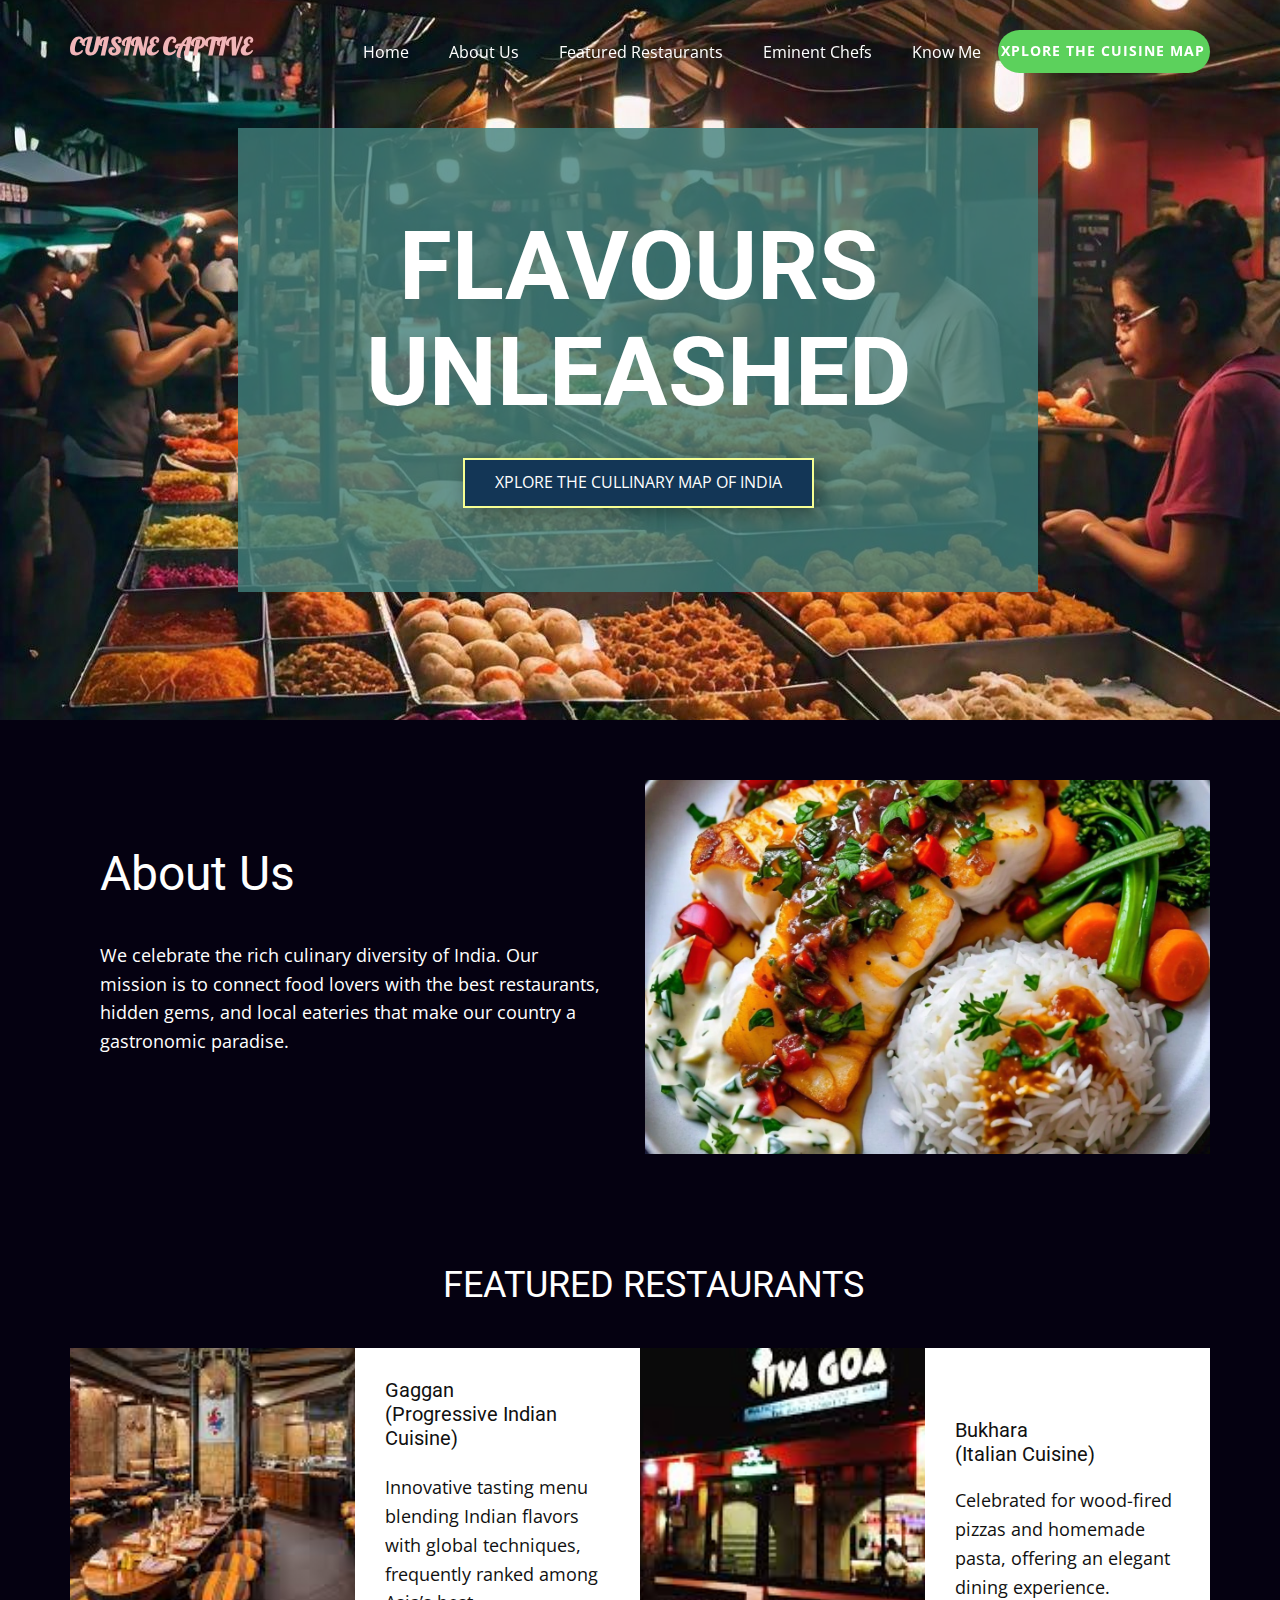
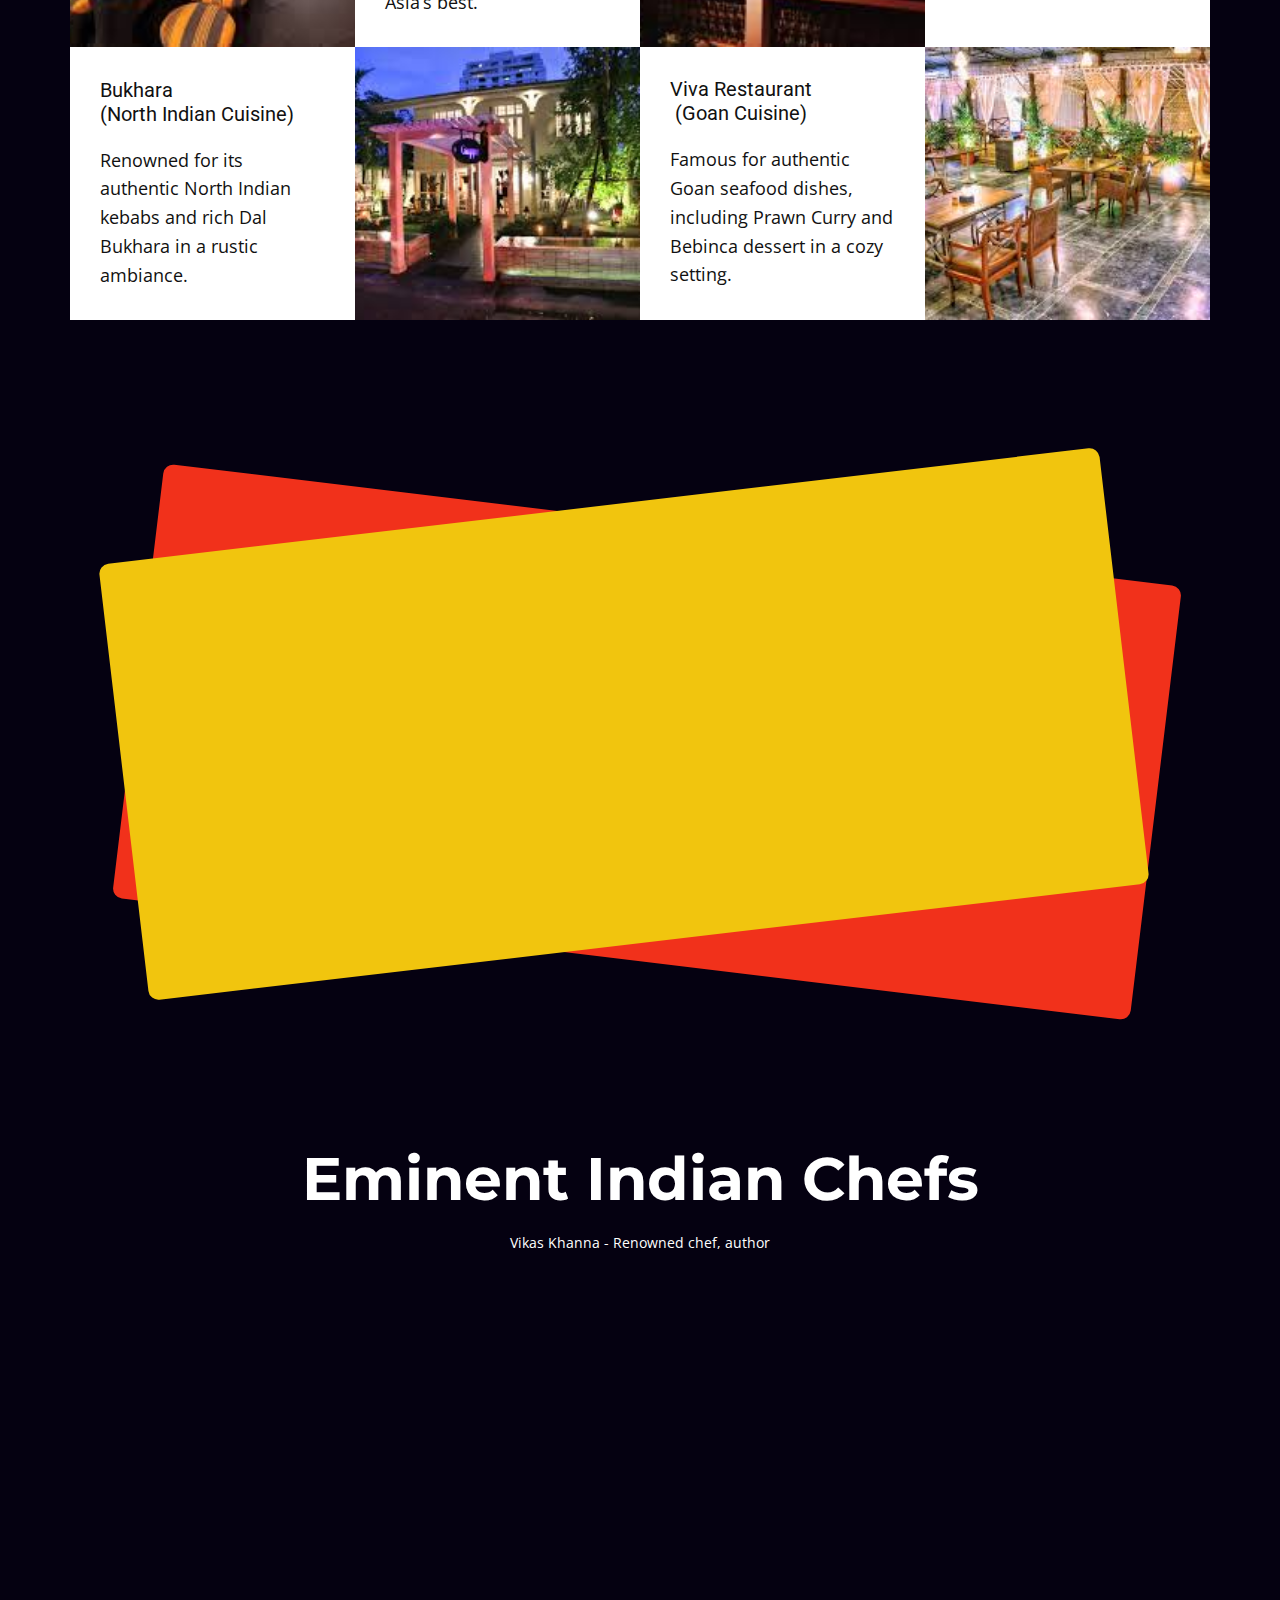
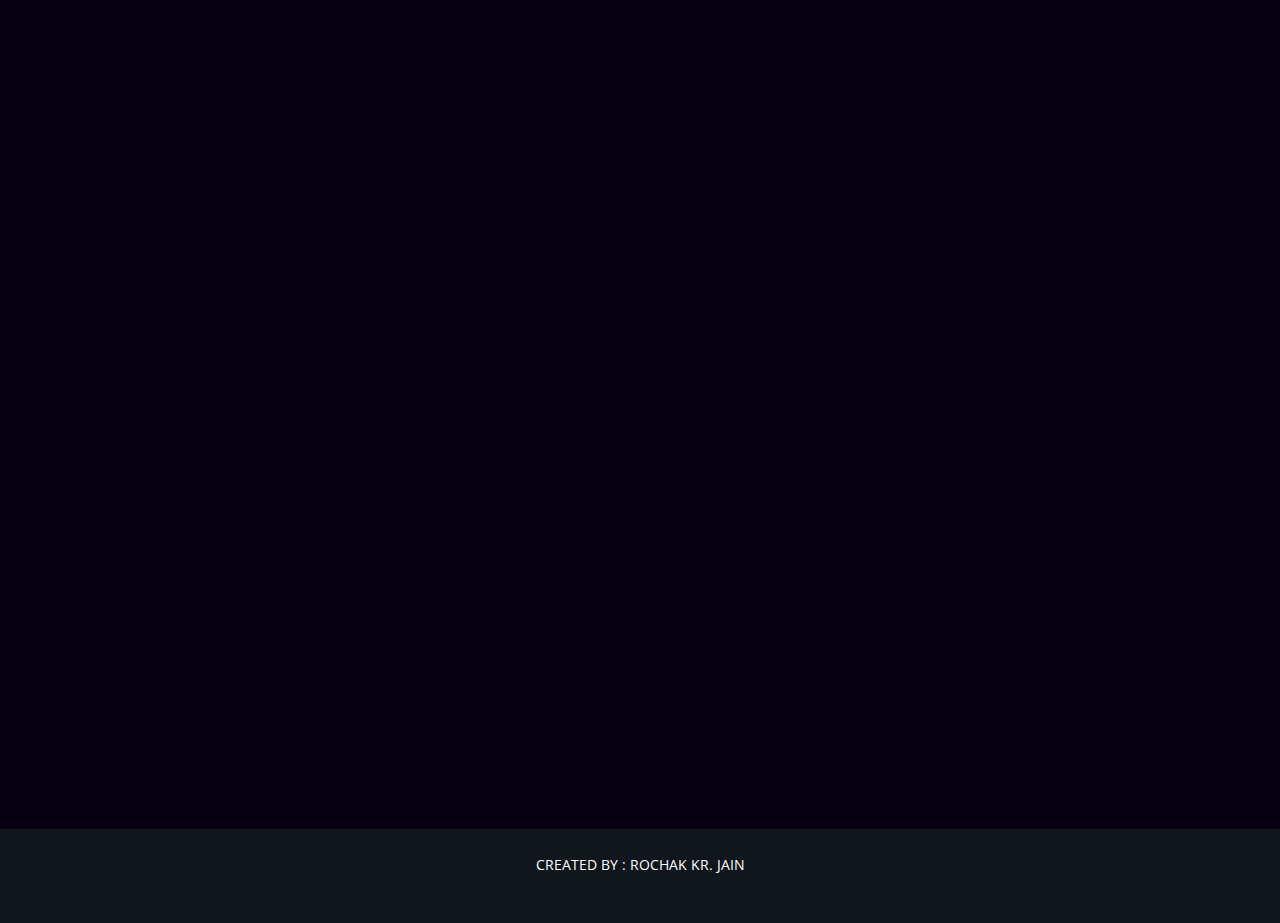
<file: index.html>
<!DOCTYPE html>
<html style="font-size: 16px;" lang="en"><head>
    <meta name="viewport" content="width=device-width, initial-scale=1.0">
    <meta charset="utf-8">
    <meta name="keywords" content="Key Features, Design Perfection, Business Center">
    <meta name="description" content="">
    <title>Page 1</title>
    <link rel="stylesheet" href="nicepage.css" media="screen">
<link rel="stylesheet" href="index.css" media="screen">
    <script class="u-script" type="text/javascript" src="jquery.js" defer=""></script>
    <script class="u-script" type="text/javascript" src="nicepage.js" defer=""></script>
    <meta name="generator" content="Nicepage 6.18.5, nicepage.com">
    <link id="u-theme-google-font" rel="stylesheet" href="https://fonts.googleapis.com/css?family=Roboto:100,100i,300,300i,400,400i,500,500i,700,700i,900,900i|Open+Sans:300,300i,400,400i,500,500i,600,600i,700,700i,800,800i">
    <link id="u-page-google-font" rel="stylesheet" href="https://fonts.googleapis.com/css?family=Montserrat:100,100i,200,200i,300,300i,400,400i,500,500i,600,600i,700,700i,800,800i,900,900i|Lobster:400">
    
    
    
    
    
    
    
    <script type="application/ld+json">{
		"@context": "http://schema.org",
		"@type": "Organization",
		"name": ""
}</script>
    <meta name="theme-color" content="#478ac9">
    <meta property="og:title" content="Page 1">
    <meta property="og:type" content="website">
  <meta data-intl-tel-input-cdn-path="intlTelInput/"></head>
  <body data-home-page="Page-1.html" data-home-page-title="Page 1" data-path-to-root="./" data-include-products="false" class="u-body u-overlap u-overlap-transparent u-xl-mode" data-lang="en"><header class="u-clearfix u-custom-color-7 u-header u-sticky u-sticky-e28b" id="sec-d192" data-animation-name="" data-animation-duration="0" data-animation-delay="0" data-animation-direction=""><div class="u-clearfix u-sheet u-sheet-1">
        <p class="u-custom-font u-font-lobster u-text u-text-default u-text-palette-2-light-2 u-text-1">CUISINE CAPTIVE</p>
        <a href="Page-3.html" class="u-border-none u-btn u-btn-round u-button-style u-custom-color-8 u-hover-custom-color-9 u-hover-feature u-radius u-btn-1">xplore the cuisine map </a>
        <nav class="u-menu u-menu-one-level u-offcanvas u-menu-1">
          <div class="menu-collapse" style="font-size: 1rem; letter-spacing: 0px;">
            <a class="u-button-style u-custom-color u-custom-left-right-menu-spacing u-custom-padding-bottom u-custom-text-active-color u-custom-text-color u-custom-text-hover-color u-custom-top-bottom-menu-spacing u-nav-link u-text-active-palette-1-base u-text-hover-palette-2-base" href="#">
              <svg class="u-svg-link" viewBox="0 0 24 24"><use xlink:href="#menu-hamburger"></use></svg>
              <svg class="u-svg-content" version="1.1" id="menu-hamburger" viewBox="0 0 16 16" x="0px" y="0px" xmlns:xlink="http://www.w3.org/1999/xlink" xmlns="http://www.w3.org/2000/svg"><g><rect y="1" width="16" height="2"></rect><rect y="7" width="16" height="2"></rect><rect y="13" width="16" height="2"></rect>
</g></svg>
            </a>
          </div>
          <div class="u-custom-menu u-nav-container">
            <ul class="u-nav u-unstyled u-nav-1"><li class="u-nav-item"><a class="u-button-style u-nav-link u-text-active-white u-text-hover-palette-3-light-2 u-text-white" href="./#sec-dd91" style="padding: 10px 20px;">Home</a>
</li><li class="u-nav-item"><a class="u-button-style u-nav-link u-text-active-white u-text-hover-palette-3-light-2 u-text-white" href="./#carousel_a9bb" style="padding: 10px 20px;">About Us</a>
</li><li class="u-nav-item"><a class="u-button-style u-nav-link u-text-active-white u-text-hover-palette-3-light-2 u-text-white" href="./#sec-6ff0" style="padding: 10px 20px;">Featured Restaurants</a>
</li><li class="u-nav-item"><a class="u-button-style u-nav-link u-text-active-white u-text-hover-palette-3-light-2 u-text-white" href="./#carousel_7578" style="padding: 10px 20px;">Eminent Chefs</a>
</li><li class="u-nav-item"><a class="u-button-style u-nav-link u-text-active-white u-text-hover-palette-3-light-2 u-text-white" href="Page-2.html" style="padding: 10px 20px;">Know Me</a>
</li></ul>
          </div>
          <div class="u-custom-menu u-nav-container-collapse">
            <div class="u-black u-container-style u-inner-container-layout u-opacity u-opacity-95 u-sidenav">
              <div class="u-inner-container-layout u-sidenav-overflow">
                <div class="u-menu-close"></div>
                <ul class="u-align-center u-nav u-popupmenu-items u-unstyled u-nav-2"><li class="u-nav-item"><a class="u-button-style u-nav-link" href="./#sec-dd91">Home</a>
</li><li class="u-nav-item"><a class="u-button-style u-nav-link" href="./#carousel_a9bb">About Us</a>
</li><li class="u-nav-item"><a class="u-button-style u-nav-link" href="./#sec-6ff0">Featured Restaurants</a>
</li><li class="u-nav-item"><a class="u-button-style u-nav-link" href="./#carousel_7578">Eminent Chefs</a>
</li><li class="u-nav-item"><a class="u-button-style u-nav-link" href="Page-2.html">Know Me</a>
</li></ul>
              </div>
            </div>
            <div class="u-black u-menu-overlay u-opacity u-opacity-70"></div>
          </div>
        </nav>
      </div></header>
    <section class="u-clearfix u-image u-parallax u-section-1" id="sec-dd91" data-image-width="1280" data-image-height="1280">
      <div class="u-clearfix u-sheet u-sheet-1">
        <div class="u-align-center u-container-align-center u-container-style u-expanded-width-sm u-expanded-width-xs u-group u-opacity u-opacity-80 u-palette-4-dark-2 u-group-1" data-href="Page-3.html">
          <div class="u-container-layout u-container-layout-1">
            <h1 class="u-align-center-sm u-align-center-xs u-hover-feature u-text u-title u-text-1">FLAVOURS<br>UNLEASHED
            </h1>
            <a href="" class="u-align-center-sm u-align-center-xs u-border-2 u-border-custom-color-3 u-btn u-button-style u-custom-color-1 u-hover-custom-color-2 u-hover-feature u-btn-1"> XPLORE THE CULLINARY MAP OF INDIA </a>
          </div>
        </div>
      </div>
      
      
    </section>
    <section class="u-clearfix u-custom-color-7 u-section-2" id="about">
      <div class="u-clearfix u-sheet u-sheet-1">
        <div class="data-layout-selected u-clearfix u-expanded-width u-gutter-10 u-layout-wrap u-layout-wrap-1">
          <div class="u-layout" style="">
            <div class="u-layout-row" style="">
              <div class="u-container-align-left u-container-style u-layout-cell u-left-cell u-size-30 u-size-xs-60 u-layout-cell-1" src="">
                <div class="u-container-layout u-container-layout-1">
                  <h2 class="u-align-left u-text u-text-default u-text-1">About Us</h2>
                  <p class="u-align-left u-text u-text-2"> We celebrate the rich culinary diversity of India. Our mission is to connect food lovers with the best restaurants, hidden gems, and local eateries that make our country a gastronomic paradise.</p>
                </div>
              </div>
              <div class="u-align-center u-container-align-center u-container-style u-image u-layout-cell u-right-cell u-size-30 u-size-xs-60 u-image-1" src="" data-image-width="1280" data-image-height="1280">
                <div class="u-container-layout u-valign-middle u-container-layout-2" src=""></div>
              </div>
            </div>
          </div>
        </div>
      </div>
    </section>
    <section class="u-clearfix u-custom-color-7 u-section-3" id="sec-6ff0">
      <div class="u-clearfix u-sheet u-sheet-1">
        <h3 class="u-text u-text-default u-text-1">FEATURED RESTAURANTS</h3>
        <div class="data-layout-selected u-clearfix u-expanded-width u-gutter-0 u-layout-wrap u-layout-wrap-1">
          <div class="u-layout">
            <div class="u-layout-col">
              <div class="u-size-30">
                <div class="u-layout-row">
                  <div class="u-container-style u-image u-layout-cell u-left-cell u-size-15 u-size-30-md u-image-1" src="" data-image-width="311" data-image-height="162">
                    <div class="u-container-layout u-container-layout-1"></div>
                  </div>
                  <div class="u-align-left u-container-align-left u-container-style u-layout-cell u-size-15 u-size-30-md u-white u-layout-cell-2">
                    <div class="u-container-layout u-valign-bottom u-container-layout-2">
                      <h5 class="u-text u-text-2"> Gaggan&nbsp;<br>(Progressive Indian Cuisine)
                      </h5>
                      <p class="u-text u-text-3"> Innovative tasting menu blending Indian flavors with global techniques, frequently ranked among Asia’s best.</p>
                    </div>
                  </div>
                  <div class="u-container-style u-image u-layout-cell u-size-15 u-size-30-md u-image-2" src="" data-image-width="311" data-image-height="162">
                    <div class="u-container-layout u-valign-middle u-container-layout-3"></div>
                  </div>
                  <div class="u-align-left u-container-align-left u-container-style u-layout-cell u-right-cell u-size-15 u-size-30-md u-white u-layout-cell-4">
                    <div class="u-container-layout u-container-layout-4">
                      <h5 class="u-text u-text-4"> Bukhara&nbsp;<br>(Italian Cuisine)
                      </h5>
                      <p class="u-text u-text-5"> Celebrated for wood-fired pizzas and homemade pasta, offering an elegant dining experience.</p>
                    </div>
                  </div>
                </div>
              </div>
              <div class="u-size-30">
                <div class="u-layout-row">
                  <div class="u-align-left u-container-align-left u-container-style u-layout-cell u-left-cell u-size-15 u-size-30-md u-white u-layout-cell-5">
                    <div class="u-container-layout u-valign-middle u-container-layout-5">
                      <h5 class="u-text u-text-6"> Bukhara&nbsp;<br>(North Indian Cuisine)
                      </h5>
                      <p class="u-text u-text-7"> Renowned for its authentic North Indian kebabs and rich Dal Bukhara in a rustic ambiance.</p>
                    </div>
                  </div>
                  <div class="u-container-style u-image u-layout-cell u-size-15 u-size-30-md u-image-3" src="" data-image-width="275" data-image-height="183">
                    <div class="u-container-layout u-valign-middle u-container-layout-6"></div>
                  </div>
                  <div class="u-align-left u-container-align-left u-container-style u-layout-cell u-size-15 u-size-30-md u-white u-layout-cell-7">
                    <div class="u-container-layout u-container-layout-7">
                      <h5 class="u-text u-text-8"> Viva Restaurant<br>&nbsp;(Goan Cuisine)
                      </h5>
                      <p class="u-text u-text-9"> Famous for authentic Goan seafood dishes, including Prawn Curry and Bebinca dessert in a cozy setting.</p>
                    </div>
                  </div>
                  <div class="u-container-style u-image u-layout-cell u-right-cell u-size-15 u-size-30-md u-image-4" src="" data-image-width="275" data-image-height="183">
                    <div class="u-container-layout u-valign-middle u-container-layout-8"></div>
                  </div>
                </div>
              </div>
            </div>
          </div>
        </div>
      </div>
    </section>
    <section class="u-clearfix u-container-align-center u-custom-color-7 u-section-4" id="sec-4f77">
      <div class="u-clearfix u-sheet u-valign-middle u-sheet-1">
        <div class="u-rotation-parent u-rotation-parent-1">
          <div class="u-custom-color-2 u-radius u-shape u-shape-round u-shape-1"></div>
        </div>
        <div class="u-rotation-parent u-rotation-parent-2">
          <div class="u-palette-3-base u-radius u-shape u-shape-round u-shape-2"></div>
        </div>
        <div class="u-container-align-center u-container-style u-group u-radius u-shape-round u-white u-group-1" data-animation-name="flipIn" data-animation-duration="1500" data-animation-delay="0" data-animation-direction="X">
          <div class="u-container-layout u-valign-middle u-container-layout-1">
            <h2 class="u-align-center u-text u-text-default u-text-1">Indian Master Chefs</h2>
            <div id="carousel-05b5" data-interval="5000" data-u-ride="carousel" class="custom-expanded u-carousel u-slider u-slider-1">
              <ol class="u-absolute-hcenter u-carousel-indicators u-carousel-indicators-1">
                <li data-u-target="#carousel-05b5" class="u-active u-active-palette-1-base u-grey-30 u-hover-palette-1-base u-shape-circle" data-u-slide-to="0" style="width: 10px; height: 10px;"></li>
                <li data-u-target="#carousel-05b5" class="u-active-palette-1-base u-grey-30 u-hover-palette-1-base u-shape-circle" data-u-slide-to="1" style="width: 10px; height: 10px;"></li>
              </ol>
              <div class="u-carousel-inner" role="listbox">
                <div class="u-active u-align-center u-carousel-item u-container-align-center u-container-style u-slide">
                  <div class="u-container-layout u-valign-top u-container-layout-2">
                    <p class="u-align-center u-text u-text-2">Discover the culinary expertise of India's top chefs. Meet the masters behind the flavors, from traditional to modern cuisine. Explore their talents through captivating photos and intriguing profiles.</p>
                    <h5 class="u-align-center u-text u-text-default u-text-3">Top Indian Cooks</h5>
                  </div>
                </div>
                <div class="u-align-center u-carousel-item u-container-align-center u-container-style u-slide">
                  <div class="u-container-layout u-valign-top u-container-layout-3">
                    <p class="u-align-center u-text u-text-4">Immerse yourself in the rich tapestry of Indian culinary artistry. Experience the passion and innovation of these esteemed chefs as they showcase their unique culinary journeys through captivating imagery and insightful narratives.</p>
                    <h5 class="u-align-center u-text u-text-default u-text-5">Renowned Chefs India</h5>
                  </div>
                </div>
              </div>
              <a class="u-absolute-vcenter u-carousel-control u-carousel-control-prev u-hidden-sm u-hidden-xs u-icon-rectangle u-spacing-10 u-text-hover-palette-1-base u-carousel-control-1" href="#carousel-05b5" role="button" data-u-slide="prev">
                <span aria-hidden="true">
                  <svg viewBox="0 0 31.494 31.494"><path d="M10.273,5.009c0.444-0.444,1.143-0.444,1.587,0c0.429,0.429,0.429,1.143,0,1.571l-8.047,8.047h26.554
	c0.619,0,1.127,0.492,1.127,1.111c0,0.619-0.508,1.127-1.127,1.127H3.813l8.047,8.032c0.429,0.444,0.429,1.159,0,1.587
	c-0.444,0.444-1.143,0.444-1.587,0l-9.952-9.952c-0.429-0.429-0.429-1.143,0-1.571L10.273,5.009z"></path></svg>
                </span>
                <span class="sr-only">
                  <svg viewBox="0 0 31.494 31.494"><path d="M10.273,5.009c0.444-0.444,1.143-0.444,1.587,0c0.429,0.429,0.429,1.143,0,1.571l-8.047,8.047h26.554
	c0.619,0,1.127,0.492,1.127,1.111c0,0.619-0.508,1.127-1.127,1.127H3.813l8.047,8.032c0.429,0.444,0.429,1.159,0,1.587
	c-0.444,0.444-1.143,0.444-1.587,0l-9.952-9.952c-0.429-0.429-0.429-1.143,0-1.571L10.273,5.009z"></path></svg>
                </span>
              </a>
              <a class="u-absolute-vcenter u-carousel-control u-carousel-control-next u-hidden-sm u-hidden-xs u-icon-rectangle u-spacing-10 u-text-hover-palette-1-base u-carousel-control-2" href="#carousel-05b5" role="button" data-u-slide="next">
                <span aria-hidden="true">
                  <svg viewBox="0 0 31.49 31.49"><path d="M21.205,5.007c-0.429-0.444-1.143-0.444-1.587,0c-0.429,0.429-0.429,1.143,0,1.571l8.047,8.047H1.111
	C0.492,14.626,0,15.118,0,15.737c0,0.619,0.492,1.127,1.111,1.127h26.554l-8.047,8.032c-0.429,0.444-0.429,1.159,0,1.587
	c0.444,0.444,1.159,0.444,1.587,0l9.952-9.952c0.444-0.429,0.444-1.143,0-1.571L21.205,5.007z"></path></svg>
                </span>
                <span class="sr-only">
                  <svg viewBox="0 0 31.49 31.49"><path d="M21.205,5.007c-0.429-0.444-1.143-0.444-1.587,0c-0.429,0.429-0.429,1.143,0,1.571l8.047,8.047H1.111
	C0.492,14.626,0,15.118,0,15.737c0,0.619,0.492,1.127,1.111,1.127h26.554l-8.047,8.032c-0.429,0.444-0.429,1.159,0,1.587
	c0.444,0.444,1.159,0.444,1.587,0l9.952-9.952c0.444-0.429,0.444-1.143,0-1.571L21.205,5.007z"></path></svg>
                </span>
              </a>
            </div>
          </div>
        </div>
      </div>
    </section>
    <section class="u-align-center u-clearfix u-container-align-center u-custom-color-7 u-section-5" id="carousel_7578">
      <div class="u-clearfix u-sheet u-valign-middle u-sheet-1">
        <h2 class="u-align-center u-custom-font u-font-montserrat u-text u-text-default u-text-1">Eminent Indian Chefs</h2>
        <p class="u-align-center u-text u-text-default u-text-2">Vikas Khanna - Renowned chef, author</p>
        <div class="u-expanded-width u-list u-list-1">
          <div class="u-repeater u-repeater-1">
            <div class="u-align-left u-container-align-left u-container-style u-image u-list-item u-repeater-item u-shading u-shape-rectangle u-image-1" data-image-width="425" data-image-height="283" data-animation-name="customAnimationIn" data-animation-duration="1500" data-animation-delay="250">
              <div class="u-container-layout u-similar-container u-container-layout-1">
                <h3 class="u-custom-font u-font-montserrat u-text u-text-body-alt-color u-text-3">Indian Master Chefs</h3>
                <p class="u-text u-text-body-alt-color u-text-4">Saransh Goila, known for his TV shows, is a prominent Indian chef.</p>
                <div class="u-social-icons u-spacing-10 u-social-icons-1">
                  <a class="u-social-url" target="_blank" href=""><span class="u-icon u-icon-circle u-social-facebook u-social-icon u-text-white u-icon-1"><svg class="u-svg-link" preserveAspectRatio="xMidYMin slice" viewBox="0 0 112 112" style=""><use xlink:href="#svg-ad72"></use></svg><svg x="0px" y="0px" viewBox="0 0 112 112" id="svg-ad72" class="u-svg-content"><path d="M75.5,28.8H65.4c-1.5,0-4,0.9-4,4.3v9.4h13.9l-1.5,15.8H61.4v45.1H42.8V58.3h-8.8V42.4h8.8V32.2 c0-7.4,3.4-18.8,18.8-18.8h13.8v15.4H75.5z"></path></svg></span>
                  </a>
                  <a class="u-social-url" target="_blank" href=""><span class="u-icon u-icon-circle u-social-icon u-social-twitter u-text-white u-icon-2"><svg class="u-svg-link" preserveAspectRatio="xMidYMin slice" viewBox="0 0 112 112" style=""><use xlink:href="#svg-f916"></use></svg><svg x="0px" y="0px" viewBox="0 0 112 112" id="svg-f916" class="u-svg-content"><path d="M92.2,38.2c0,0.8,0,1.6,0,2.3c0,24.3-18.6,52.4-52.6,52.4c-10.6,0.1-20.2-2.9-28.5-8.2 c1.4,0.2,2.9,0.2,4.4,0.2c8.7,0,16.7-2.9,23-7.9c-8.1-0.2-14.9-5.5-17.3-12.8c1.1,0.2,2.4,0.2,3.4,0.2c1.6,0,3.3-0.2,4.8-0.7 c-8.4-1.6-14.9-9.2-14.9-18c0-0.2,0-0.2,0-0.2c2.5,1.4,5.4,2.2,8.4,2.3c-5-3.3-8.3-8.9-8.3-15.4c0-3.4,1-6.5,2.5-9.2 c9.1,11.1,22.7,18.5,38,19.2c-0.2-1.4-0.4-2.8-0.4-4.3c0.1-10,8.3-18.2,18.5-18.2c5.4,0,10.1,2.2,13.5,5.7c4.3-0.8,8.1-2.3,11.7-4.5 c-1.4,4.3-4.3,7.9-8.1,10.1c3.7-0.4,7.3-1.4,10.6-2.9C98.9,32.3,95.7,35.5,92.2,38.2z"></path></svg></span>
                  </a>
                  <a class="u-social-url" target="_blank" href=""><span class="u-icon u-icon-circle u-social-icon u-social-instagram u-text-white u-icon-3"><svg class="u-svg-link" preserveAspectRatio="xMidYMin slice" viewBox="0 0 112 112" style=""><use xlink:href="#svg-a0a0"></use></svg><svg x="0px" y="0px" viewBox="0 0 112 112" id="svg-a0a0" class="u-svg-content"><path d="M55.9,32.9c-12.8,0-23.2,10.4-23.2,23.2s10.4,23.2,23.2,23.2s23.2-10.4,23.2-23.2S68.7,32.9,55.9,32.9z M55.9,69.4c-7.4,0-13.3-6-13.3-13.3c-0.1-7.4,6-13.3,13.3-13.3s13.3,6,13.3,13.3C69.3,63.5,63.3,69.4,55.9,69.4z"></path><path d="M79.7,26.8c-3,0-5.4,2.5-5.4,5.4s2.5,5.4,5.4,5.4c3,0,5.4-2.5,5.4-5.4S82.7,26.8,79.7,26.8z"></path><path d="M78.2,11H33.5C21,11,10.8,21.3,10.8,33.7v44.7c0,12.6,10.2,22.8,22.7,22.8h44.7c12.6,0,22.7-10.2,22.7-22.7 V33.7C100.8,21.1,90.6,11,78.2,11z M91,78.4c0,7.1-5.8,12.8-12.8,12.8H33.5c-7.1,0-12.8-5.8-12.8-12.8V33.7 c0-7.1,5.8-12.8,12.8-12.8h44.7c7.1,0,12.8,5.8,12.8,12.8V78.4z"></path></svg></span>
                  </a>
                </div>
              </div>
            </div>
            <div class="u-align-left u-container-align-left u-container-style u-image u-list-item u-repeater-item u-shading u-shape-rectangle u-image-2" data-image-width="425" data-image-height="284" data-animation-name="customAnimationIn" data-animation-duration="1500" data-animation-delay="250">
              <div class="u-container-layout u-similar-container u-container-layout-2">
                <h3 class="u-custom-font u-font-montserrat u-text u-text-body-alt-color u-text-5">Top Indian Cooks</h3>
                <p class="u-text u-text-body-alt-color u-text-6">Amrita Raichand, a popular chef, is recognized for her fusion cooking style.</p>
                <div class="u-social-icons u-spacing-10 u-social-icons-2">
                  <a class="u-social-url" target="_blank" href=""><span class="u-icon u-icon-circle u-social-facebook u-social-icon u-text-white u-icon-4"><svg class="u-svg-link" preserveAspectRatio="xMidYMin slice" viewBox="0 0 112 112" style=""><use xlink:href="#svg-ad72"></use></svg><svg x="0px" y="0px" viewBox="0 0 112 112" id="svg-ad72" class="u-svg-content"><path d="M75.5,28.8H65.4c-1.5,0-4,0.9-4,4.3v9.4h13.9l-1.5,15.8H61.4v45.1H42.8V58.3h-8.8V42.4h8.8V32.2 c0-7.4,3.4-18.8,18.8-18.8h13.8v15.4H75.5z"></path></svg></span>
                  </a>
                  <a class="u-social-url" target="_blank" href=""><span class="u-icon u-icon-circle u-social-icon u-social-twitter u-text-white u-icon-5"><svg class="u-svg-link" preserveAspectRatio="xMidYMin slice" viewBox="0 0 112 112" style=""><use xlink:href="#svg-f916"></use></svg><svg x="0px" y="0px" viewBox="0 0 112 112" id="svg-f916" class="u-svg-content"><path d="M92.2,38.2c0,0.8,0,1.6,0,2.3c0,24.3-18.6,52.4-52.6,52.4c-10.6,0.1-20.2-2.9-28.5-8.2 c1.4,0.2,2.9,0.2,4.4,0.2c8.7,0,16.7-2.9,23-7.9c-8.1-0.2-14.9-5.5-17.3-12.8c1.1,0.2,2.4,0.2,3.4,0.2c1.6,0,3.3-0.2,4.8-0.7 c-8.4-1.6-14.9-9.2-14.9-18c0-0.2,0-0.2,0-0.2c2.5,1.4,5.4,2.2,8.4,2.3c-5-3.3-8.3-8.9-8.3-15.4c0-3.4,1-6.5,2.5-9.2 c9.1,11.1,22.7,18.5,38,19.2c-0.2-1.4-0.4-2.8-0.4-4.3c0.1-10,8.3-18.2,18.5-18.2c5.4,0,10.1,2.2,13.5,5.7c4.3-0.8,8.1-2.3,11.7-4.5 c-1.4,4.3-4.3,7.9-8.1,10.1c3.7-0.4,7.3-1.4,10.6-2.9C98.9,32.3,95.7,35.5,92.2,38.2z"></path></svg></span>
                  </a>
                  <a class="u-social-url" target="_blank" href=""><span class="u-icon u-icon-circle u-social-icon u-social-instagram u-text-white u-icon-6"><svg class="u-svg-link" preserveAspectRatio="xMidYMin slice" viewBox="0 0 112 112" style=""><use xlink:href="#svg-a0a0"></use></svg><svg x="0px" y="0px" viewBox="0 0 112 112" id="svg-a0a0" class="u-svg-content"><path d="M55.9,32.9c-12.8,0-23.2,10.4-23.2,23.2s10.4,23.2,23.2,23.2s23.2-10.4,23.2-23.2S68.7,32.9,55.9,32.9z M55.9,69.4c-7.4,0-13.3-6-13.3-13.3c-0.1-7.4,6-13.3,13.3-13.3s13.3,6,13.3,13.3C69.3,63.5,63.3,69.4,55.9,69.4z"></path><path d="M79.7,26.8c-3,0-5.4,2.5-5.4,5.4s2.5,5.4,5.4,5.4c3,0,5.4-2.5,5.4-5.4S82.7,26.8,79.7,26.8z"></path><path d="M78.2,11H33.5C21,11,10.8,21.3,10.8,33.7v44.7c0,12.6,10.2,22.8,22.7,22.8h44.7c12.6,0,22.7-10.2,22.7-22.7 V33.7C100.8,21.1,90.6,11,78.2,11z M91,78.4c0,7.1-5.8,12.8-12.8,12.8H33.5c-7.1,0-12.8-5.8-12.8-12.8V33.7 c0-7.1,5.8-12.8,12.8-12.8h44.7c7.1,0,12.8,5.8,12.8,12.8V78.4z"></path></svg></span>
                  </a>
                </div>
              </div>
            </div>
            <div class="u-align-left u-container-align-left u-container-style u-image u-list-item u-repeater-item u-shading u-shape-rectangle u-image-3" data-image-width="425" data-image-height="309" data-animation-name="customAnimationIn" data-animation-duration="1500" data-animation-delay="250">
              <div class="u-container-layout u-similar-container u-container-layout-3">
                <h3 class="u-custom-font u-font-montserrat u-text u-text-body-alt-color u-text-7">Renowned Chefs India</h3>
                <p class="u-text u-text-body-alt-color u-text-8">Chef Ranveer Brar, with his culinary expertise, is a celebrated figure.</p>
                <div class="u-social-icons u-spacing-10 u-social-icons-3">
                  <a class="u-social-url" target="_blank" href=""><span class="u-icon u-icon-circle u-social-facebook u-social-icon u-text-white u-icon-7"><svg class="u-svg-link" preserveAspectRatio="xMidYMin slice" viewBox="0 0 112 112" style=""><use xlink:href="#svg-ad72"></use></svg><svg x="0px" y="0px" viewBox="0 0 112 112" id="svg-ad72" class="u-svg-content"><path d="M75.5,28.8H65.4c-1.5,0-4,0.9-4,4.3v9.4h13.9l-1.5,15.8H61.4v45.1H42.8V58.3h-8.8V42.4h8.8V32.2 c0-7.4,3.4-18.8,18.8-18.8h13.8v15.4H75.5z"></path></svg></span>
                  </a>
                  <a class="u-social-url" target="_blank" href=""><span class="u-icon u-icon-circle u-social-icon u-social-twitter u-text-white u-icon-8"><svg class="u-svg-link" preserveAspectRatio="xMidYMin slice" viewBox="0 0 112 112" style=""><use xlink:href="#svg-f916"></use></svg><svg x="0px" y="0px" viewBox="0 0 112 112" id="svg-f916" class="u-svg-content"><path d="M92.2,38.2c0,0.8,0,1.6,0,2.3c0,24.3-18.6,52.4-52.6,52.4c-10.6,0.1-20.2-2.9-28.5-8.2 c1.4,0.2,2.9,0.2,4.4,0.2c8.7,0,16.7-2.9,23-7.9c-8.1-0.2-14.9-5.5-17.3-12.8c1.1,0.2,2.4,0.2,3.4,0.2c1.6,0,3.3-0.2,4.8-0.7 c-8.4-1.6-14.9-9.2-14.9-18c0-0.2,0-0.2,0-0.2c2.5,1.4,5.4,2.2,8.4,2.3c-5-3.3-8.3-8.9-8.3-15.4c0-3.4,1-6.5,2.5-9.2 c9.1,11.1,22.7,18.5,38,19.2c-0.2-1.4-0.4-2.8-0.4-4.3c0.1-10,8.3-18.2,18.5-18.2c5.4,0,10.1,2.2,13.5,5.7c4.3-0.8,8.1-2.3,11.7-4.5 c-1.4,4.3-4.3,7.9-8.1,10.1c3.7-0.4,7.3-1.4,10.6-2.9C98.9,32.3,95.7,35.5,92.2,38.2z"></path></svg></span>
                  </a>
                  <a class="u-social-url" target="_blank" href=""><span class="u-icon u-icon-circle u-social-icon u-social-instagram u-text-white u-icon-9"><svg class="u-svg-link" preserveAspectRatio="xMidYMin slice" viewBox="0 0 112 112" style=""><use xlink:href="#svg-a0a0"></use></svg><svg x="0px" y="0px" viewBox="0 0 112 112" id="svg-a0a0" class="u-svg-content"><path d="M55.9,32.9c-12.8,0-23.2,10.4-23.2,23.2s10.4,23.2,23.2,23.2s23.2-10.4,23.2-23.2S68.7,32.9,55.9,32.9z M55.9,69.4c-7.4,0-13.3-6-13.3-13.3c-0.1-7.4,6-13.3,13.3-13.3s13.3,6,13.3,13.3C69.3,63.5,63.3,69.4,55.9,69.4z"></path><path d="M79.7,26.8c-3,0-5.4,2.5-5.4,5.4s2.5,5.4,5.4,5.4c3,0,5.4-2.5,5.4-5.4S82.7,26.8,79.7,26.8z"></path><path d="M78.2,11H33.5C21,11,10.8,21.3,10.8,33.7v44.7c0,12.6,10.2,22.8,22.7,22.8h44.7c12.6,0,22.7-10.2,22.7-22.7 V33.7C100.8,21.1,90.6,11,78.2,11z M91,78.4c0,7.1-5.8,12.8-12.8,12.8H33.5c-7.1,0-12.8-5.8-12.8-12.8V33.7 c0-7.1,5.8-12.8,12.8-12.8h44.7c7.1,0,12.8,5.8,12.8,12.8V78.4z"></path></svg></span>
                  </a>
                </div>
              </div>
            </div>
            <div class="u-align-left u-container-align-left u-container-style u-image u-list-item u-repeater-item u-shading u-shape-rectangle u-image-4" data-image-width="425" data-image-height="283" data-animation-name="customAnimationIn" data-animation-duration="1500" data-animation-delay="250">
              <div class="u-container-layout u-similar-container u-container-layout-4">
                <h3 class="u-custom-font u-font-montserrat u-text u-text-body-alt-color u-text-9">Famous Indian Cooks</h3>
                <p class="u-text u-text-body-alt-color u-text-10">Pankaj Bhadouria, a top chef, is admired for her traditional Indian recipes.</p>
                <div class="u-social-icons u-spacing-10 u-social-icons-4">
                  <a class="u-social-url" target="_blank" href=""><span class="u-icon u-icon-circle u-social-facebook u-social-icon u-text-white u-icon-10"><svg class="u-svg-link" preserveAspectRatio="xMidYMin slice" viewBox="0 0 112 112" style=""><use xlink:href="#svg-ad72"></use></svg><svg x="0px" y="0px" viewBox="0 0 112 112" id="svg-ad72" class="u-svg-content"><path d="M75.5,28.8H65.4c-1.5,0-4,0.9-4,4.3v9.4h13.9l-1.5,15.8H61.4v45.1H42.8V58.3h-8.8V42.4h8.8V32.2 c0-7.4,3.4-18.8,18.8-18.8h13.8v15.4H75.5z"></path></svg></span>
                  </a>
                  <a class="u-social-url" target="_blank" href=""><span class="u-icon u-icon-circle u-social-icon u-social-twitter u-text-white u-icon-11"><svg class="u-svg-link" preserveAspectRatio="xMidYMin slice" viewBox="0 0 112 112" style=""><use xlink:href="#svg-f916"></use></svg><svg x="0px" y="0px" viewBox="0 0 112 112" id="svg-f916" class="u-svg-content"><path d="M92.2,38.2c0,0.8,0,1.6,0,2.3c0,24.3-18.6,52.4-52.6,52.4c-10.6,0.1-20.2-2.9-28.5-8.2 c1.4,0.2,2.9,0.2,4.4,0.2c8.7,0,16.7-2.9,23-7.9c-8.1-0.2-14.9-5.5-17.3-12.8c1.1,0.2,2.4,0.2,3.4,0.2c1.6,0,3.3-0.2,4.8-0.7 c-8.4-1.6-14.9-9.2-14.9-18c0-0.2,0-0.2,0-0.2c2.5,1.4,5.4,2.2,8.4,2.3c-5-3.3-8.3-8.9-8.3-15.4c0-3.4,1-6.5,2.5-9.2 c9.1,11.1,22.7,18.5,38,19.2c-0.2-1.4-0.4-2.8-0.4-4.3c0.1-10,8.3-18.2,18.5-18.2c5.4,0,10.1,2.2,13.5,5.7c4.3-0.8,8.1-2.3,11.7-4.5 c-1.4,4.3-4.3,7.9-8.1,10.1c3.7-0.4,7.3-1.4,10.6-2.9C98.9,32.3,95.7,35.5,92.2,38.2z"></path></svg></span>
                  </a>
                  <a class="u-social-url" target="_blank" href=""><span class="u-icon u-icon-circle u-social-icon u-social-instagram u-text-white u-icon-12"><svg class="u-svg-link" preserveAspectRatio="xMidYMin slice" viewBox="0 0 112 112" style=""><use xlink:href="#svg-a0a0"></use></svg><svg x="0px" y="0px" viewBox="0 0 112 112" id="svg-a0a0" class="u-svg-content"><path d="M55.9,32.9c-12.8,0-23.2,10.4-23.2,23.2s10.4,23.2,23.2,23.2s23.2-10.4,23.2-23.2S68.7,32.9,55.9,32.9z M55.9,69.4c-7.4,0-13.3-6-13.3-13.3c-0.1-7.4,6-13.3,13.3-13.3s13.3,6,13.3,13.3C69.3,63.5,63.3,69.4,55.9,69.4z"></path><path d="M79.7,26.8c-3,0-5.4,2.5-5.4,5.4s2.5,5.4,5.4,5.4c3,0,5.4-2.5,5.4-5.4S82.7,26.8,79.7,26.8z"></path><path d="M78.2,11H33.5C21,11,10.8,21.3,10.8,33.7v44.7c0,12.6,10.2,22.8,22.7,22.8h44.7c12.6,0,22.7-10.2,22.7-22.7 V33.7C100.8,21.1,90.6,11,78.2,11z M91,78.4c0,7.1-5.8,12.8-12.8,12.8H33.5c-7.1,0-12.8-5.8-12.8-12.8V33.7 c0-7.1,5.8-12.8,12.8-12.8h44.7c7.1,0,12.8,5.8,12.8,12.8V78.4z"></path></svg></span>
                  </a>
                </div>
              </div>
            </div>
            <div class="u-align-left u-container-align-left u-container-style u-image u-list-item u-repeater-item u-shading u-shape-rectangle u-image-5" data-image-width="425" data-image-height="278" data-animation-name="customAnimationIn" data-animation-duration="1500" data-animation-delay="250">
              <div class="u-container-layout u-similar-container u-container-layout-5">
                <h3 class="u-custom-font u-font-montserrat u-text u-text-body-alt-color u-text-11">Leading Indian Chefs</h3>
                <p class="u-text u-text-body-alt-color u-text-12">Chef Sanjeev Kapoor, an iconic personality, has revolutionized Indian cuisine globally.</p>
                <div class="u-social-icons u-spacing-10 u-social-icons-5">
                  <a class="u-social-url" target="_blank" href=""><span class="u-icon u-icon-circle u-social-facebook u-social-icon u-text-white u-icon-13"><svg class="u-svg-link" preserveAspectRatio="xMidYMin slice" viewBox="0 0 112 112" style=""><use xlink:href="#svg-ad72"></use></svg><svg x="0px" y="0px" viewBox="0 0 112 112" id="svg-ad72" class="u-svg-content"><path d="M75.5,28.8H65.4c-1.5,0-4,0.9-4,4.3v9.4h13.9l-1.5,15.8H61.4v45.1H42.8V58.3h-8.8V42.4h8.8V32.2 c0-7.4,3.4-18.8,18.8-18.8h13.8v15.4H75.5z"></path></svg></span>
                  </a>
                  <a class="u-social-url" target="_blank" href=""><span class="u-icon u-icon-circle u-social-icon u-social-twitter u-text-white u-icon-14"><svg class="u-svg-link" preserveAspectRatio="xMidYMin slice" viewBox="0 0 112 112" style=""><use xlink:href="#svg-f916"></use></svg><svg x="0px" y="0px" viewBox="0 0 112 112" id="svg-f916" class="u-svg-content"><path d="M92.2,38.2c0,0.8,0,1.6,0,2.3c0,24.3-18.6,52.4-52.6,52.4c-10.6,0.1-20.2-2.9-28.5-8.2 c1.4,0.2,2.9,0.2,4.4,0.2c8.7,0,16.7-2.9,23-7.9c-8.1-0.2-14.9-5.5-17.3-12.8c1.1,0.2,2.4,0.2,3.4,0.2c1.6,0,3.3-0.2,4.8-0.7 c-8.4-1.6-14.9-9.2-14.9-18c0-0.2,0-0.2,0-0.2c2.5,1.4,5.4,2.2,8.4,2.3c-5-3.3-8.3-8.9-8.3-15.4c0-3.4,1-6.5,2.5-9.2 c9.1,11.1,22.7,18.5,38,19.2c-0.2-1.4-0.4-2.8-0.4-4.3c0.1-10,8.3-18.2,18.5-18.2c5.4,0,10.1,2.2,13.5,5.7c4.3-0.8,8.1-2.3,11.7-4.5 c-1.4,4.3-4.3,7.9-8.1,10.1c3.7-0.4,7.3-1.4,10.6-2.9C98.9,32.3,95.7,35.5,92.2,38.2z"></path></svg></span>
                  </a>
                  <a class="u-social-url" target="_blank" href=""><span class="u-icon u-icon-circle u-social-icon u-social-instagram u-text-white u-icon-15"><svg class="u-svg-link" preserveAspectRatio="xMidYMin slice" viewBox="0 0 112 112" style=""><use xlink:href="#svg-a0a0"></use></svg><svg x="0px" y="0px" viewBox="0 0 112 112" id="svg-a0a0" class="u-svg-content"><path d="M55.9,32.9c-12.8,0-23.2,10.4-23.2,23.2s10.4,23.2,23.2,23.2s23.2-10.4,23.2-23.2S68.7,32.9,55.9,32.9z M55.9,69.4c-7.4,0-13.3-6-13.3-13.3c-0.1-7.4,6-13.3,13.3-13.3s13.3,6,13.3,13.3C69.3,63.5,63.3,69.4,55.9,69.4z"></path><path d="M79.7,26.8c-3,0-5.4,2.5-5.4,5.4s2.5,5.4,5.4,5.4c3,0,5.4-2.5,5.4-5.4S82.7,26.8,79.7,26.8z"></path><path d="M78.2,11H33.5C21,11,10.8,21.3,10.8,33.7v44.7c0,12.6,10.2,22.8,22.7,22.8h44.7c12.6,0,22.7-10.2,22.7-22.7 V33.7C100.8,21.1,90.6,11,78.2,11z M91,78.4c0,7.1-5.8,12.8-12.8,12.8H33.5c-7.1,0-12.8-5.8-12.8-12.8V33.7 c0-7.1,5.8-12.8,12.8-12.8h44.7c7.1,0,12.8,5.8,12.8,12.8V78.4z"></path></svg></span>
                  </a>
                </div>
              </div>
            </div>
            <div class="u-align-left u-container-align-left u-container-style u-image u-list-item u-repeater-item u-shading u-shape-rectangle u-image-6" data-image-width="425" data-image-height="249" data-animation-name="customAnimationIn" data-animation-duration="1500" data-animation-delay="250">
              <div class="u-container-layout u-similar-container u-container-layout-6">
                <h3 class="u-custom-font u-font-montserrat u-text u-text-body-alt-color u-text-13">Best Indian Cooks</h3>
                <p class="u-text u-text-body-alt-color u-text-14">Shipra Khanna, a renowned chef, is the winner of MasterChef India season 2.</p>
                <div class="u-social-icons u-spacing-10 u-social-icons-6">
                  <a class="u-social-url" target="_blank" href=""><span class="u-icon u-icon-circle u-social-facebook u-social-icon u-text-white u-icon-16"><svg class="u-svg-link" preserveAspectRatio="xMidYMin slice" viewBox="0 0 112 112" style=""><use xlink:href="#svg-ad72"></use></svg><svg x="0px" y="0px" viewBox="0 0 112 112" id="svg-ad72" class="u-svg-content"><path d="M75.5,28.8H65.4c-1.5,0-4,0.9-4,4.3v9.4h13.9l-1.5,15.8H61.4v45.1H42.8V58.3h-8.8V42.4h8.8V32.2 c0-7.4,3.4-18.8,18.8-18.8h13.8v15.4H75.5z"></path></svg></span>
                  </a>
                  <a class="u-social-url" target="_blank" href=""><span class="u-icon u-icon-circle u-social-icon u-social-twitter u-text-white u-icon-17"><svg class="u-svg-link" preserveAspectRatio="xMidYMin slice" viewBox="0 0 112 112" style=""><use xlink:href="#svg-f916"></use></svg><svg x="0px" y="0px" viewBox="0 0 112 112" id="svg-f916" class="u-svg-content"><path d="M92.2,38.2c0,0.8,0,1.6,0,2.3c0,24.3-18.6,52.4-52.6,52.4c-10.6,0.1-20.2-2.9-28.5-8.2 c1.4,0.2,2.9,0.2,4.4,0.2c8.7,0,16.7-2.9,23-7.9c-8.1-0.2-14.9-5.5-17.3-12.8c1.1,0.2,2.4,0.2,3.4,0.2c1.6,0,3.3-0.2,4.8-0.7 c-8.4-1.6-14.9-9.2-14.9-18c0-0.2,0-0.2,0-0.2c2.5,1.4,5.4,2.2,8.4,2.3c-5-3.3-8.3-8.9-8.3-15.4c0-3.4,1-6.5,2.5-9.2 c9.1,11.1,22.7,18.5,38,19.2c-0.2-1.4-0.4-2.8-0.4-4.3c0.1-10,8.3-18.2,18.5-18.2c5.4,0,10.1,2.2,13.5,5.7c4.3-0.8,8.1-2.3,11.7-4.5 c-1.4,4.3-4.3,7.9-8.1,10.1c3.7-0.4,7.3-1.4,10.6-2.9C98.9,32.3,95.7,35.5,92.2,38.2z"></path></svg></span>
                  </a>
                  <a class="u-social-url" target="_blank" href=""><span class="u-icon u-icon-circle u-social-icon u-social-instagram u-text-white u-icon-18"><svg class="u-svg-link" preserveAspectRatio="xMidYMin slice" viewBox="0 0 112 112" style=""><use xlink:href="#svg-a0a0"></use></svg><svg x="0px" y="0px" viewBox="0 0 112 112" id="svg-a0a0" class="u-svg-content"><path d="M55.9,32.9c-12.8,0-23.2,10.4-23.2,23.2s10.4,23.2,23.2,23.2s23.2-10.4,23.2-23.2S68.7,32.9,55.9,32.9z M55.9,69.4c-7.4,0-13.3-6-13.3-13.3c-0.1-7.4,6-13.3,13.3-13.3s13.3,6,13.3,13.3C69.3,63.5,63.3,69.4,55.9,69.4z"></path><path d="M79.7,26.8c-3,0-5.4,2.5-5.4,5.4s2.5,5.4,5.4,5.4c3,0,5.4-2.5,5.4-5.4S82.7,26.8,79.7,26.8z"></path><path d="M78.2,11H33.5C21,11,10.8,21.3,10.8,33.7v44.7c0,12.6,10.2,22.8,22.7,22.8h44.7c12.6,0,22.7-10.2,22.7-22.7 V33.7C100.8,21.1,90.6,11,78.2,11z M91,78.4c0,7.1-5.8,12.8-12.8,12.8H33.5c-7.1,0-12.8-5.8-12.8-12.8V33.7 c0-7.1,5.8-12.8,12.8-12.8h44.7c7.1,0,12.8,5.8,12.8,12.8V78.4z"></path></svg></span>
                  </a>
                </div>
              </div>
            </div>
          </div>
        </div>
      </div>
    </section>
    
    
    
    <footer class="u-align-center u-clearfix u-container-align-center u-custom-color-6 u-footer u-footer" id="sec-0f14"><div class="u-clearfix u-sheet u-sheet-1">
        <p class="u-small-text u-text u-text-variant u-text-1">CREATED BY : ROCHAK KR. JAIN</p>
      </div></footer>
    
  
</body></html>
</file>
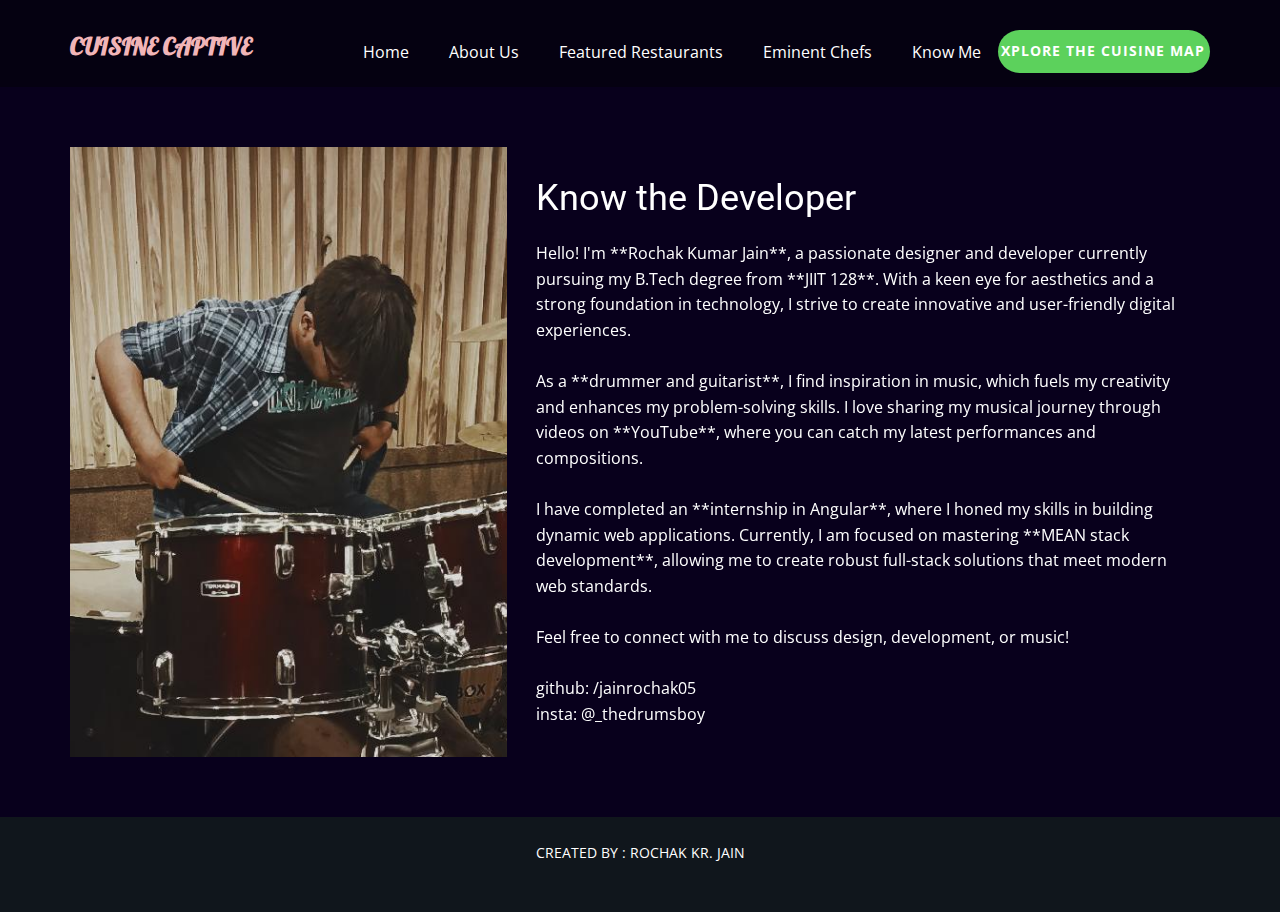
<file: Page-2.html>
<!DOCTYPE html>
<html style="font-size: 16px;" lang="en"><head>
    <meta name="viewport" content="width=device-width, initial-scale=1.0">
    <meta charset="utf-8">
    <meta name="keywords" content="">
    <meta name="description" content="">
    <title>Page 2</title>
    <link rel="stylesheet" href="nicepage.css" media="screen">
<link rel="stylesheet" href="Page-2.css" media="screen">
    <script class="u-script" type="text/javascript" src="jquery.js" defer=""></script>
    <script class="u-script" type="text/javascript" src="nicepage.js" defer=""></script>
    <meta name="generator" content="Nicepage 6.18.5, nicepage.com">
    <link id="u-theme-google-font" rel="stylesheet" href="https://fonts.googleapis.com/css?family=Roboto:100,100i,300,300i,400,400i,500,500i,700,700i,900,900i|Open+Sans:300,300i,400,400i,500,500i,600,600i,700,700i,800,800i">
    <link id="u-page-google-font" rel="stylesheet" href="https://fonts.googleapis.com/css?family=Lobster:400">
    
    
    
    <script type="application/ld+json">{
		"@context": "http://schema.org",
		"@type": "Organization",
		"name": ""
}</script>
    <meta name="theme-color" content="#478ac9">
    <meta property="og:title" content="Page 2">
    <meta property="og:type" content="website">
  <meta data-intl-tel-input-cdn-path="intlTelInput/"></head>
  <body data-path-to-root="./" data-include-products="false" class="u-body u-xl-mode" data-lang="en"><header class="u-clearfix u-custom-color-7 u-header u-sticky u-sticky-e28b" id="sec-d192" data-animation-name="" data-animation-duration="0" data-animation-delay="0" data-animation-direction=""><div class="u-clearfix u-sheet u-sheet-1">
        <p class="u-custom-font u-font-lobster u-text u-text-default u-text-palette-2-light-2 u-text-1">CUISINE CAPTIVE</p>
        <a href="Page-3.html" class="u-border-none u-btn u-btn-round u-button-style u-custom-color-8 u-hover-custom-color-9 u-hover-feature u-radius u-btn-1">xplore the cuisine map </a>
        <nav class="u-menu u-menu-one-level u-offcanvas u-menu-1">
          <div class="menu-collapse" style="font-size: 1rem; letter-spacing: 0px;">
            <a class="u-button-style u-custom-color u-custom-left-right-menu-spacing u-custom-padding-bottom u-custom-text-active-color u-custom-text-color u-custom-text-hover-color u-custom-top-bottom-menu-spacing u-nav-link u-text-active-palette-1-base u-text-hover-palette-2-base" href="#">
              <svg class="u-svg-link" viewBox="0 0 24 24"><use xlink:href="#menu-hamburger"></use></svg>
              <svg class="u-svg-content" version="1.1" id="menu-hamburger" viewBox="0 0 16 16" x="0px" y="0px" xmlns:xlink="http://www.w3.org/1999/xlink" xmlns="http://www.w3.org/2000/svg"><g><rect y="1" width="16" height="2"></rect><rect y="7" width="16" height="2"></rect><rect y="13" width="16" height="2"></rect>
</g></svg>
            </a>
          </div>
          <div class="u-custom-menu u-nav-container">
            <ul class="u-nav u-unstyled u-nav-1"><li class="u-nav-item"><a class="u-button-style u-nav-link u-text-active-white u-text-hover-palette-3-light-2 u-text-white" href="./#sec-dd91" style="padding: 10px 20px;">Home</a>
</li><li class="u-nav-item"><a class="u-button-style u-nav-link u-text-active-white u-text-hover-palette-3-light-2 u-text-white" href="./#carousel_a9bb" style="padding: 10px 20px;">About Us</a>
</li><li class="u-nav-item"><a class="u-button-style u-nav-link u-text-active-white u-text-hover-palette-3-light-2 u-text-white" href="./#sec-6ff0" style="padding: 10px 20px;">Featured Restaurants</a>
</li><li class="u-nav-item"><a class="u-button-style u-nav-link u-text-active-white u-text-hover-palette-3-light-2 u-text-white" href="./#carousel_7578" style="padding: 10px 20px;">Eminent Chefs</a>
</li><li class="u-nav-item"><a class="u-button-style u-nav-link u-text-active-white u-text-hover-palette-3-light-2 u-text-white" href="Page-2.html" style="padding: 10px 20px;">Know Me</a>
</li></ul>
          </div>
          <div class="u-custom-menu u-nav-container-collapse">
            <div class="u-black u-container-style u-inner-container-layout u-opacity u-opacity-95 u-sidenav">
              <div class="u-inner-container-layout u-sidenav-overflow">
                <div class="u-menu-close"></div>
                <ul class="u-align-center u-nav u-popupmenu-items u-unstyled u-nav-2"><li class="u-nav-item"><a class="u-button-style u-nav-link" href="./#sec-dd91">Home</a>
</li><li class="u-nav-item"><a class="u-button-style u-nav-link" href="./#carousel_a9bb">About Us</a>
</li><li class="u-nav-item"><a class="u-button-style u-nav-link" href="./#sec-6ff0">Featured Restaurants</a>
</li><li class="u-nav-item"><a class="u-button-style u-nav-link" href="./#carousel_7578">Eminent Chefs</a>
</li><li class="u-nav-item"><a class="u-button-style u-nav-link" href="Page-2.html">Know Me</a>
</li></ul>
              </div>
            </div>
            <div class="u-black u-menu-overlay u-opacity u-opacity-70"></div>
          </div>
        </nav>
      </div></header>
    <section class="u-clearfix u-container-align-center u-custom-color-5 u-section-1" id="carousel_30ac">
      <div class="u-clearfix u-sheet u-valign-middle u-sheet-1">
        <div class="data-layout-selected u-clearfix u-expanded-width u-layout-wrap u-layout-wrap-1">
          <div class="u-layout">
            <div class="u-layout-row">
              <div class="u-container-align-center u-container-style u-image u-image-default u-layout-cell u-size-23-lg u-size-23-xl u-size-60-md u-size-60-sm u-size-60-xs u-image-1" data-image-width="640" data-image-height="640" data-animation-name="customAnimationIn" data-animation-duration="1250" data-animation-delay="0">
                <div class="u-container-layout u-valign-middle u-container-layout-1"></div>
              </div>
              <div class="u-container-style u-layout-cell u-size-37-lg u-size-37-xl u-size-60-md u-size-60-sm u-size-60-xs u-layout-cell-2" data-animation-name="customAnimationIn" data-animation-duration="1500" data-animation-delay="250">
                <div class="u-container-layout u-valign-top u-container-layout-2">
                  <h3 class="u-align-left u-text u-text-default u-text-1" data-animation-name="customAnimationIn" data-animation-duration="1500" data-animation-delay="500">Know the Developer</h3>
                  <p class="u-align-left u-text u-text-default u-text-2">Hello! I'm **Rochak Kumar Jain**, a passionate designer and developer currently pursuing my B.Tech degree from **JIIT 128**. With a keen eye for aesthetics and a strong foundation in technology, I strive to create innovative and user-friendly digital experiences. <br>
                    <br>As a **drummer and guitarist**, I find inspiration in music, which fuels my creativity and enhances my problem-solving skills. I love sharing my musical journey through videos on **YouTube**, where you can catch my latest performances and compositions. <br>
                    <br>I have completed an **internship in Angular**, where I honed my skills in building dynamic web applications. Currently, I am focused on mastering **MEAN stack development**, allowing me to create robust full-stack solutions that meet modern web standards. <br>
                    <br>Feel free to connect with me to discuss design, development, or music!<br>
                    <br>github: /jainrochak05<br>insta: @_thedrumsboy
                  </p>
                </div>
              </div>
            </div>
          </div>
        </div>
      </div>
    </section>
    
    
    
    <footer class="u-align-center u-clearfix u-container-align-center u-custom-color-6 u-footer u-footer" id="sec-0f14"><div class="u-clearfix u-sheet u-sheet-1">
        <p class="u-small-text u-text u-text-variant u-text-1">CREATED BY : ROCHAK KR. JAIN</p>
      </div></footer>
    
  
</body></html>
</file>
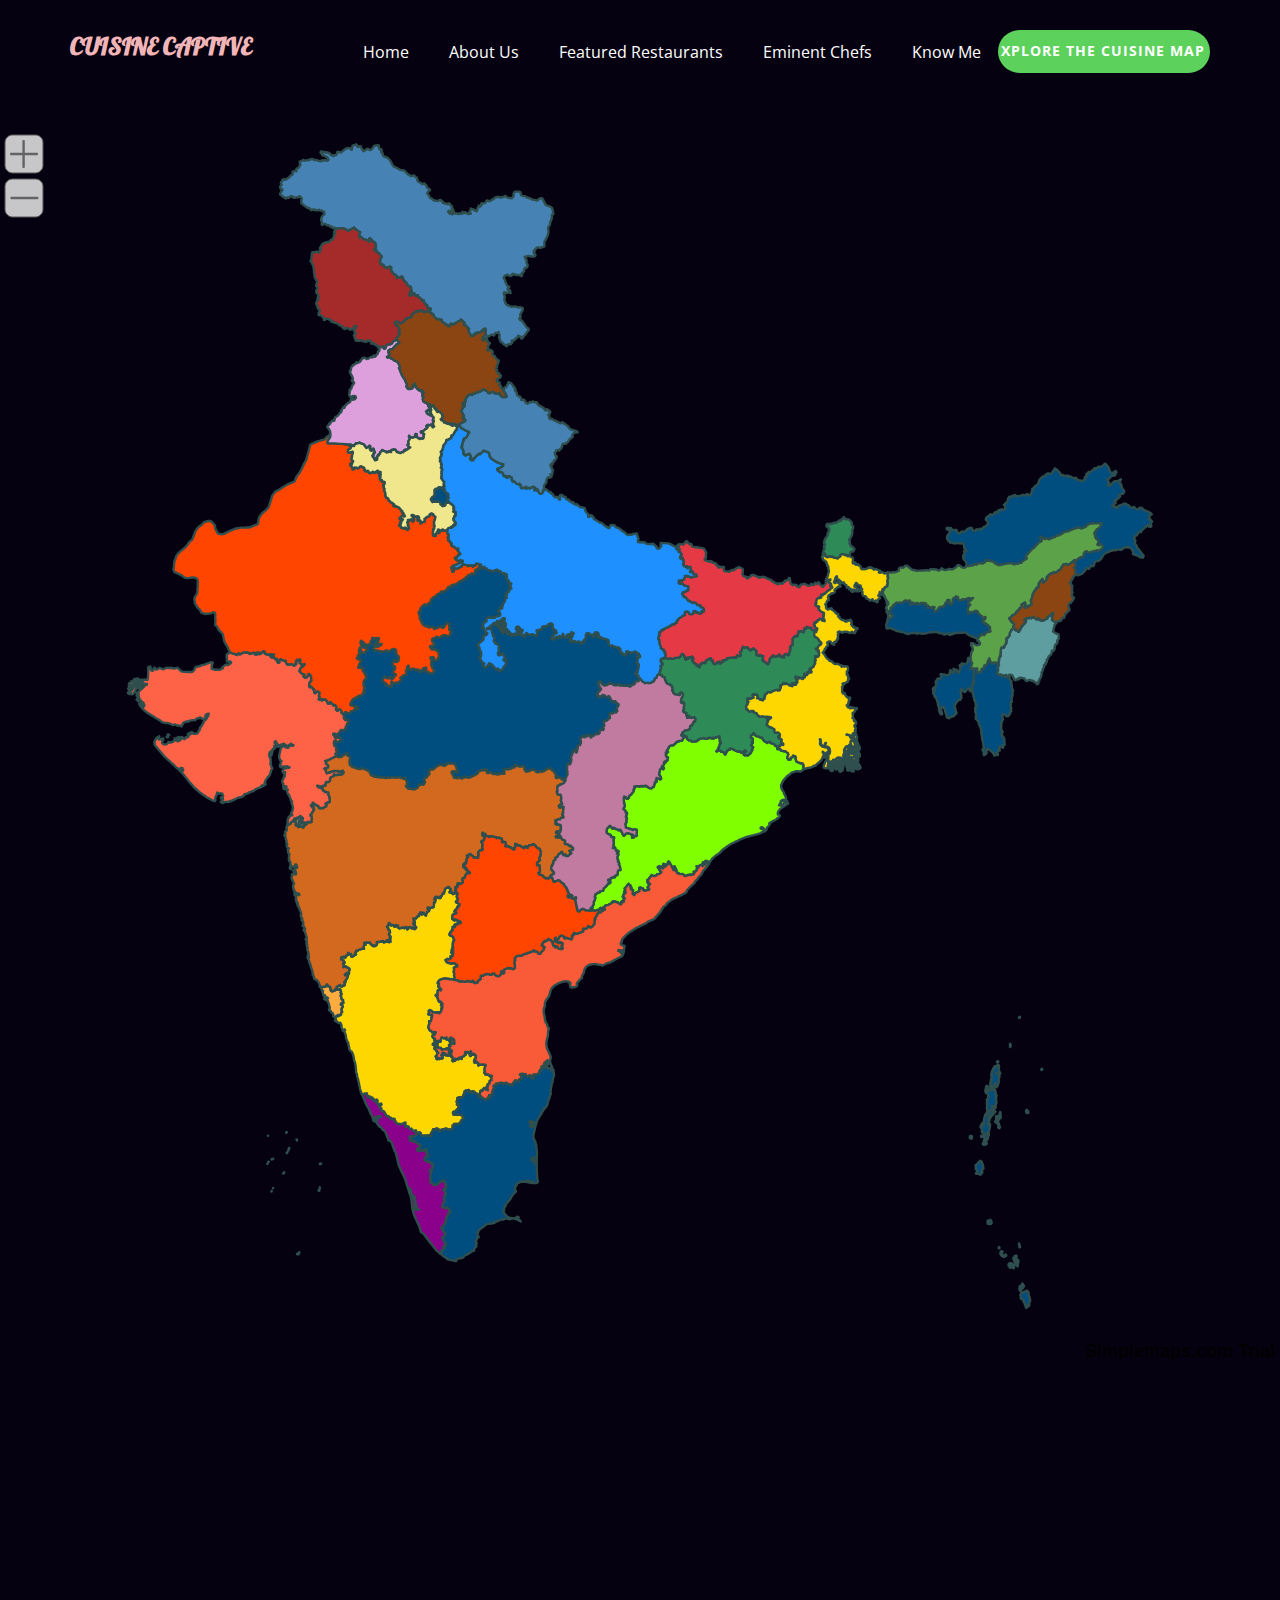
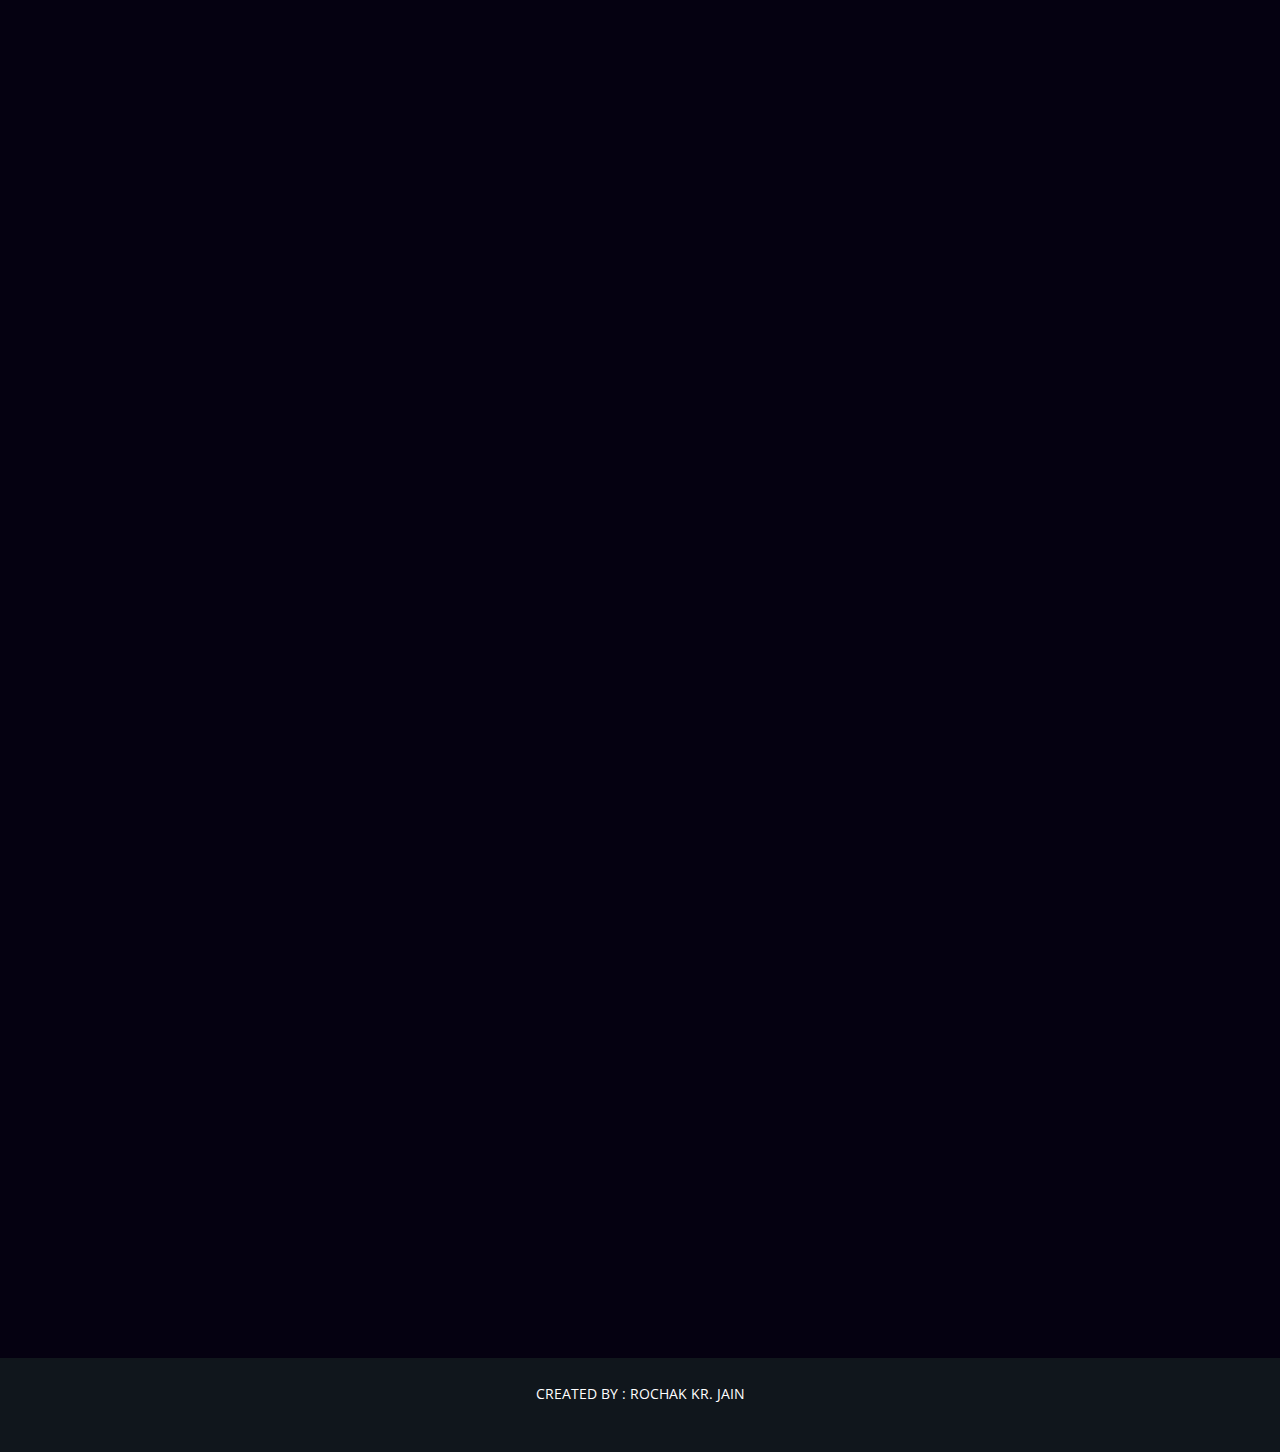
<file: Page-3.html>
<!DOCTYPE html>
<html style="font-size: 16px;" lang="en"><head>
    <meta name="viewport" content="width=device-width, initial-scale=1.0">
    <meta charset="utf-8">
    <meta name="keywords" content="">
    <meta name="description" content="">
    <title>Page 3</title>
    <link rel="stylesheet" href="nicepage.css" media="screen">
<link rel="stylesheet" href="Page-3.css" media="screen">
    <script class="u-script" type="text/javascript" src="jquery.js" defer=""></script>
    <script class="u-script" type="text/javascript" src="nicepage.js" defer=""></script>
    <meta name="generator" content="Nicepage 6.18.5, nicepage.com">
    <link id="u-theme-google-font" rel="stylesheet" href="https://fonts.googleapis.com/css?family=Roboto:100,100i,300,300i,400,400i,500,500i,700,700i,900,900i|Open+Sans:300,300i,400,400i,500,500i,600,600i,700,700i,800,800i">
    <link id="u-page-google-font" rel="stylesheet" href="https://fonts.googleapis.com/css?family=Lobster:400">
    <script src="mapdata.js"></script>
    <script src="countrymap.js"></script>
    
    
    <script type="application/ld+json">{
		"@context": "http://schema.org",
		"@type": "Organization",
		"name": ""
}</script>
    <meta name="theme-color" content="#478ac9">
    <meta property="og:title" content="Page 3">
    <meta property="og:type" content="website">
  <meta data-intl-tel-input-cdn-path="intlTelInput/"></head>
  <body data-path-to-root="./" data-include-products="false" class="u-body u-xl-mode" data-lang="en"><header class="u-clearfix u-custom-color-7 u-header u-sticky u-sticky-e28b" id="sec-d192" data-animation-name="" data-animation-duration="0" data-animation-delay="0" data-animation-direction=""><div class="u-clearfix u-sheet u-sheet-1">
        <p class="u-custom-font u-font-lobster u-text u-text-default u-text-palette-2-light-2 u-text-1">CUISINE CAPTIVE</p>
        <a href="Page-3.html" class="u-border-none u-btn u-btn-round u-button-style u-custom-color-8 u-hover-custom-color-9 u-hover-feature u-radius u-btn-1">xplore the cuisine map </a>
        <nav class="u-menu u-menu-one-level u-offcanvas u-menu-1">
          <div class="menu-collapse" style="font-size: 1rem; letter-spacing: 0px;">
            <a class="u-button-style u-custom-color u-custom-left-right-menu-spacing u-custom-padding-bottom u-custom-text-active-color u-custom-text-color u-custom-text-hover-color u-custom-top-bottom-menu-spacing u-nav-link u-text-active-palette-1-base u-text-hover-palette-2-base" href="#">
              <svg class="u-svg-link" viewBox="0 0 24 24"><use xlink:href="#menu-hamburger"></use></svg>
              <svg class="u-svg-content" version="1.1" id="menu-hamburger" viewBox="0 0 16 16" x="0px" y="0px" xmlns:xlink="http://www.w3.org/1999/xlink" xmlns="http://www.w3.org/2000/svg"><g><rect y="1" width="16" height="2"></rect><rect y="7" width="16" height="2"></rect><rect y="13" width="16" height="2"></rect>
</g></svg>
            </a>
          </div>
          <div class="u-custom-menu u-nav-container">
            <ul class="u-nav u-unstyled u-nav-1"><li class="u-nav-item"><a class="u-button-style u-nav-link u-text-active-white u-text-hover-palette-3-light-2 u-text-white" href="./#sec-dd91" style="padding: 10px 20px;">Home</a>
</li><li class="u-nav-item"><a class="u-button-style u-nav-link u-text-active-white u-text-hover-palette-3-light-2 u-text-white" href="./#carousel_a9bb" style="padding: 10px 20px;">About Us</a>
</li><li class="u-nav-item"><a class="u-button-style u-nav-link u-text-active-white u-text-hover-palette-3-light-2 u-text-white" href="./#sec-6ff0" style="padding: 10px 20px;">Featured Restaurants</a>
</li><li class="u-nav-item"><a class="u-button-style u-nav-link u-text-active-white u-text-hover-palette-3-light-2 u-text-white" href="./#carousel_7578" style="padding: 10px 20px;">Eminent Chefs</a>
</li><li class="u-nav-item"><a class="u-button-style u-nav-link u-text-active-white u-text-hover-palette-3-light-2 u-text-white" href="Page-2.html" style="padding: 10px 20px;">Know Me</a>
</li></ul>
          </div>
          <div class="u-custom-menu u-nav-container-collapse">
            <div class="u-black u-container-style u-inner-container-layout u-opacity u-opacity-95 u-sidenav">
              <div class="u-inner-container-layout u-sidenav-overflow">
                <div class="u-menu-close"></div>
                <ul class="u-align-center u-nav u-popupmenu-items u-unstyled u-nav-2"><li class="u-nav-item"><a class="u-button-style u-nav-link" href="./#sec-dd91">Home</a>
</li><li class="u-nav-item"><a class="u-button-style u-nav-link" href="./#carousel_a9bb">About Us</a>
</li><li class="u-nav-item"><a class="u-button-style u-nav-link" href="./#sec-6ff0">Featured Restaurants</a>
</li><li class="u-nav-item"><a class="u-button-style u-nav-link" href="./#carousel_7578">Eminent Chefs</a>
</li><li class="u-nav-item"><a class="u-button-style u-nav-link" href="Page-2.html">Know Me</a>
</li></ul>
              </div>
            </div>
            <div class="u-black u-menu-overlay u-opacity u-opacity-70"></div>
          </div>
        </nav>
      </div></header>
    <section class="u-clearfix u-custom-color-7 u-section-1" id="sec-d0a4">
      
      <div id="map"></div><div class="u-clearfix u-sheet u-sheet-1"></div>
      
      
    </section>
   
    
    
    <footer class="u-align-center u-clearfix u-container-align-center u-custom-color-6 u-footer u-footer" id="sec-0f14"><div class="u-clearfix u-sheet u-sheet-1">
        <p class="u-small-text u-text u-text-variant u-text-1">CREATED BY : ROCHAK KR. JAIN</p>
      </div></footer>
    
</body></html>
</file>
